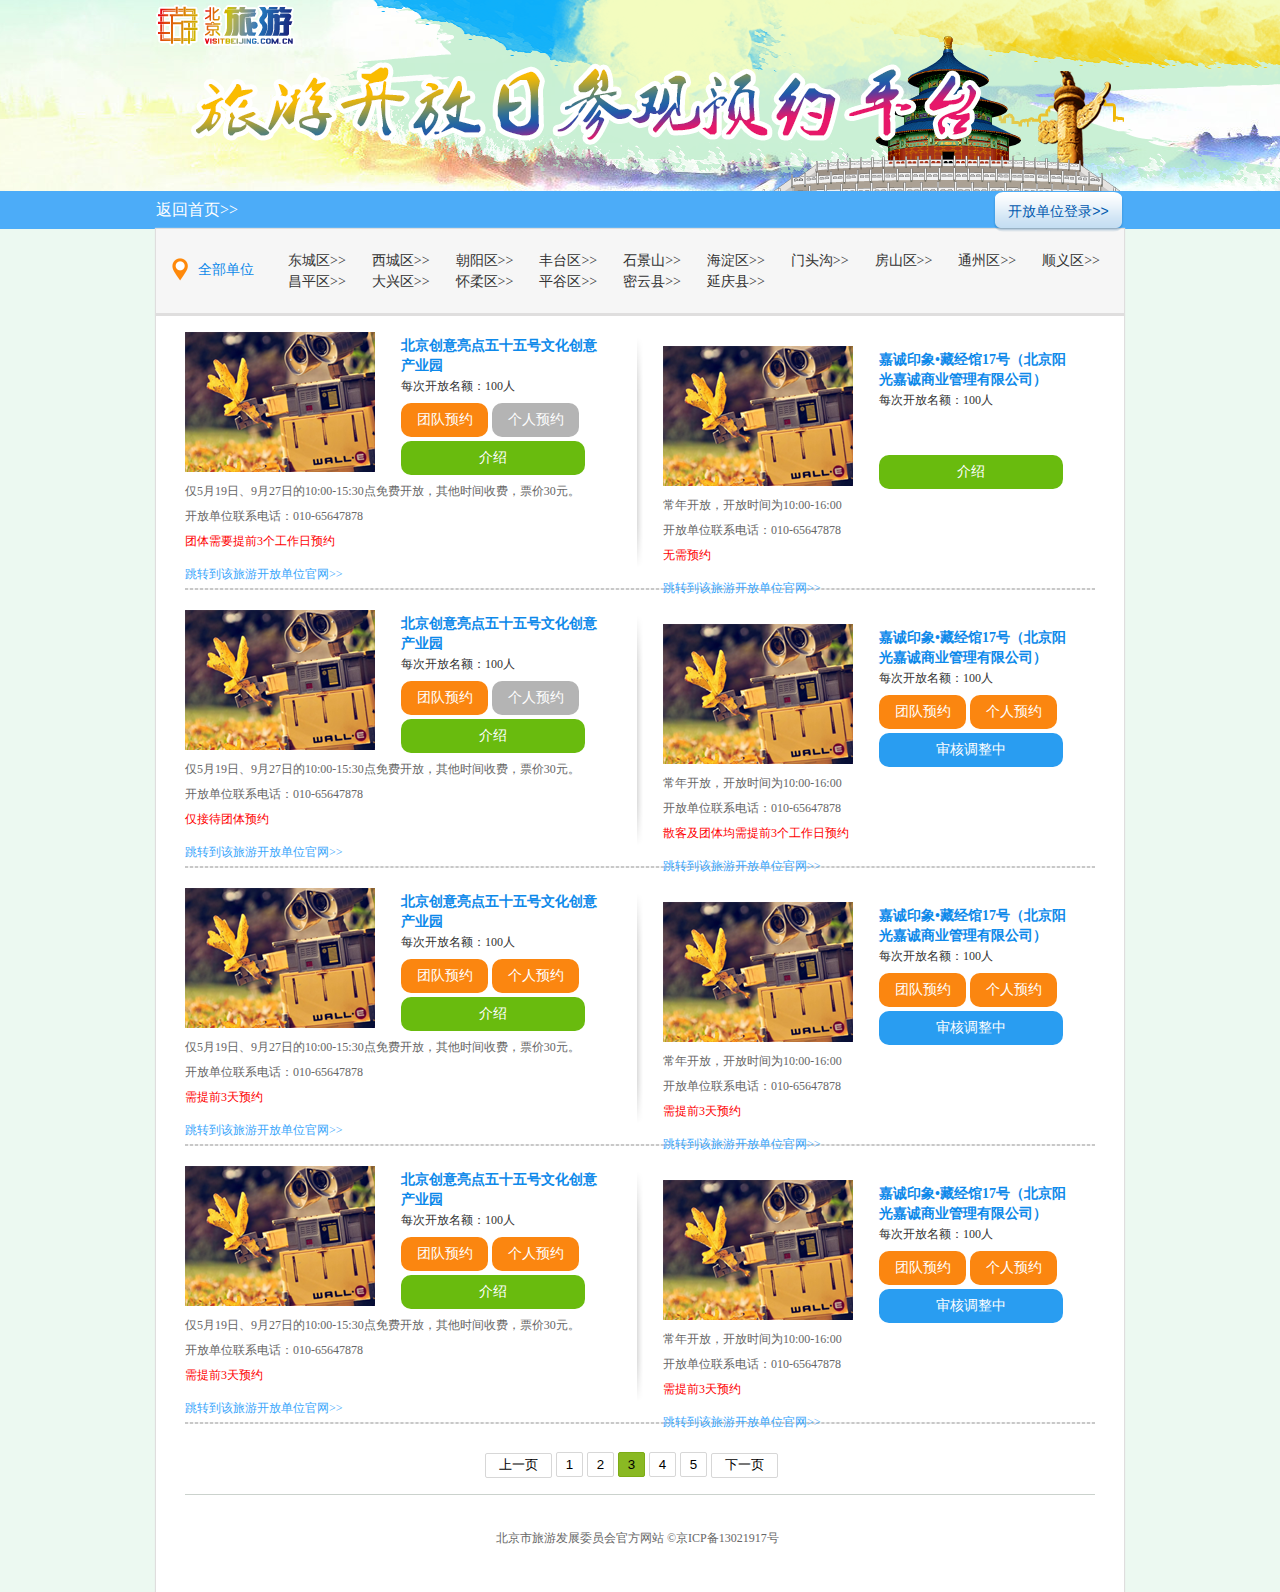
<file: index.html>
<!DOCTYPE html>
<html lang="en">
<head>
	<meta charset="UTF-8">
	<title>首页</title>
	<link rel="stylesheet" href="css/index.css">
</head>
<body>
	<div class="biaoti"><h1>北京旅游开放日参观登录界面</h1></div>
	<div class="top">
		<div class="wenzi gwidth"></div>
	</div>
	<div class="daohang">
		<div class="gwidth">
			<a href="wenzhangye.html###">返回首页&gt;&gt;</a>
			<a href="denglu.html" class="kai"><button>开放单位登录&gt;&gt;</button></a>
			<a href="wenzhangye.html" class=""></a>
		</div>
	</div>
	<div class="shenti gwidth">
		<div class="quan">
			<a href="###">全部单位</a>
			<div class="lie">
				<ul>
					<li><a href="###">东城区&gt;&gt;</a></li>
					<li><a href="###">西城区&gt;&gt;</a></li>
					<li><a href="###">朝阳区&gt;&gt;</a></li>
					<li><a href="###">丰台区&gt;&gt;</a></li>
					<li><a href="###">石景山&gt;&gt;</a></li>
					<li><a href="###">海淀区&gt;&gt;</a></li>
					<li><a href="###">门头沟&gt;&gt;</a></li>
					<li><a href="###">房山区&gt;&gt;</a></li>
					<li><a href="###">通州区&gt;&gt;</a></li>
					<li><a href="###">顺义区&gt;&gt;</a></li>
					<li><a href="###">昌平区&gt;&gt;</a></li>
					<li><a href="###">大兴区&gt;&gt;</a></li>
					<li><a href="###">怀柔区&gt;&gt;</a></li>
					<li><a href="###">平谷区&gt;&gt;</a></li>
					<li><a href="###">密云县&gt;&gt;</a></li>
					<li><a href="###">延庆县&gt;&gt;</a></li>
				</ul>
			</div>
		</div>
	</div>
	<div class="shenti1 gwidth"></div>
	<div class="shen1 gwidth">
		<div class="s1">
			<div class="left">
				<img src="css/images/index3.png">
				<div class="ri">
					<h3>北京创意亮点五十五号文化创意产业园</h3>
					<span>每次开放名额：100人</span>
					<div class="anniu">
						<a href="gryy.html" ><button class="button1 active">团队预约</button></a>
						<a href="gryy.html"><button class="button1">个人预约</button></a>
						<a href="wenzhangye.html"><button class="button2">介绍</button></a>
					</div>
				</div>
				<div class="ri1">
					<p class="p1">仅5月19日、9月27日的10:00-15:30点免费开放，其他时间收费，票价30元。</p>
					<p class="p1">开放单位联系电话：010-65647878</p>
					<p class="p2">团体需要提前3个工作日预约</p>
					<p class="p3"><a href="denglu.html">跳转到该旅游开放单位官网&gt;&gt;</a></p>
				</div>
			</div>
			<div class="right">
				<img src="css/images/index3.png">
				<div class="ri">
					<h3>嘉诚印象•藏经馆17号（北京阳光嘉诚商业管理有限公司）</h3>
					<span>每次开放名额：100人</span>
					<div class="anniu">
						<a href="gryy.html" ><button class="button1 active">团队预约</button></a>
						<a href="gryy.html"><button class="button1">个人预约</button></a>
						<a href="###"><button class="button2">介绍</button></a>
					</div>
				</div>
				<div class="ri1">
					<p class="p1">常年开放，开放时间为10:00-16:00</p>
					<p class="p1">开放单位联系电话：010-65647878</p>
					<p class="p2">无需预约</p>
					<p class="p3"><a href="denglu.html">跳转到该旅游开放单位官网&gt;&gt;</a></p>
				</div>
			</div>
		</div>
		<div class="xian1"></div>
		<div class="s2">
			<div class="left">
				<img src="css/images/index3.png">
				<div class="ri">
					<h3>北京创意亮点五十五号文化创意产业园</h3>
					<span>每次开放名额：100人</span>
					<div class="anniu">
						<a href="gryy.html" ><button class="button1 active">团队预约</button></a>
						<a href="gryy.html"><button class="button1">个人预约</button></a>
						<a href="###"><button class="button2">介绍</button></a>
					</div>
				</div>
				<div class="ri1">
					<p class="p1">仅5月19日、9月27日的10:00-15:30点免费开放，其他时间收费，票价30元。</p>
					<p class="p1">开放单位联系电话：010-65647878</p>
					<p class="p2">仅接待团体预约</p>
					<p class="p3"><a href="denglu.html">跳转到该旅游开放单位官网&gt;&gt;</a></p>
				</div>
			</div>
			<div class="right">
				<img src="css/images/index3.png">
				<div class="ri">
					<h3>嘉诚印象•藏经馆17号（北京阳光嘉诚商业管理有限公司）</h3>
					<span>每次开放名额：100人</span>
					<div class="anniu">
						<a href="gryy.html" ><button class="button1 active">团队预约</button></a>
						<a href="gryy.html"><button class="button1">个人预约</button></a>
						<a href="###"><button class="button2">审核调整中</button></a>
					</div>
				</div>
				<div class="ri1">
					<p class="p1">常年开放，开放时间为10:00-16:00</p>
					<p class="p1">开放单位联系电话：010-65647878</p>
					<p class="p2">散客及团体均需提前3个工作日预约</p>
					<p class="p3"><a href="denglu.html">跳转到该旅游开放单位官网&gt;&gt;</a></p>
				</div>
			</div>
		</div>
		<div class="xian1"></div>
		<div class="s3">
			<div class="left">
				<img src="css/images/index3.png">
				<div class="ri">
					<h3>北京创意亮点五十五号文化创意产业园</h3>
					<span>每次开放名额：100人</span>
					<div class="anniu">
						<a href="gryy.html" ><button class="button1 active">团队预约</button></a>
						<a href="gryy.html"><button class="button1">个人预约</button></a>
						<a href="###"><button class="button2">介绍</button></a>
					</div>
				</div>
				<div class="ri1">
					<p class="p1">仅5月19日、9月27日的10:00-15:30点免费开放，其他时间收费，票价30元。</p>
					<p class="p1">开放单位联系电话：010-65647878</p>
					<p class="p2">需提前3天预约</p>
					<p class="p3"><a href="denglu.html">跳转到该旅游开放单位官网&gt;&gt;</a></p>
				</div>
			</div>
			<div class="right">
				<img src="css/images/index3.png">
				<div class="ri">
					<h3>嘉诚印象•藏经馆17号（北京阳光嘉诚商业管理有限公司）</h3>
					<span>每次开放名额：100人</span>
					<div class="anniu">
						<a href="gryy.html" ><button class="button1 active">团队预约</button></a>
						<a href="gryy.html"><button class="button1">个人预约</button></a>
						<a href="###"><button class="button2">审核调整中</button></a>
					</div>
				</div>
				<div class="ri1">
					<p class="p1">常年开放，开放时间为10:00-16:00</p>
					<p class="p1">开放单位联系电话：010-65647878</p>
					<p class="p2">需提前3天预约</p>
					<p class="p3"><a href="denglu.html">跳转到该旅游开放单位官网&gt;&gt;</a></p>
				</div>
			</div>
		</div>
		<div class="xian1"></div>
		<div class="s4">
			<div class="left">
				<img src="css/images/index3.png">
				<div class="ri">
					<h3>北京创意亮点五十五号文化创意产业园</h3>
					<span>每次开放名额：100人</span>
					<div class="anniu">
						<a href="gryy.html" ><button class="button1 active">团队预约</button></a>
						<a href="gryy.html"><button class="button1">个人预约</button></a>
						<a href="###"><button class="button2">介绍</button></a>
					</div>
				</div>
				<div class="ri1">
					<p class="p1">仅5月19日、9月27日的10:00-15:30点免费开放，其他时间收费，票价30元。</p>
					<p class="p1">开放单位联系电话：010-65647878</p>
					<p class="p2">需提前3天预约</p>
					<p class="p3"><a href="denglu.html">跳转到该旅游开放单位官网&gt;&gt;</a></p>
				</div>
			</div>
			<div class="right">
				<img src="css/images/index3.png">
				<div class="ri">
					<h3>嘉诚印象•藏经馆17号（北京阳光嘉诚商业管理有限公司）</h3>
					<span>每次开放名额：100人</span>
					<div class="anniu">
						<a href="gryy.html" ><button class="button1 active">团队预约</button></a>
						<a href="gryy.html"><button class="button1">个人预约</button></a>
						<a href="###"><button class="button2">审核调整中</button></a>
					</div>
				</div>
				<div class="ri1">
					<p class="p1">常年开放，开放时间为10:00-16:00</p>
					<p class="p1">开放单位联系电话：010-65647878</p>
					<p class="p2">需提前3天预约</p>
					<p class="p3"><a href="denglu.html">跳转到该旅游开放单位官网&gt;&gt;</a></p>
				</div>
			</div>
		</div>
		<div class="xian1"></div>
		<div class="ye">
			<a href="###"><button class="button3">上一页</button></a>
			<a href="index.html"><button class="button4">1</button></a>
			<a href="index.html"><button class="button4">2</button></a>
			<a href="index.html"><button class="active">3</button></a>
			<a href="index.html"><button class="button4">4</button></a>
			<a href="index.html"><button class="button4">5</button></a>
			<a href="###"><button class="button3">下一页</button></a>
		</div>
		<div class="xian2"></div>
	</div>
	<div class="booter gwidth">
	<span>北京市旅游发展委员会官方网站 &copy;京ICP备13021917号</span>
	</div>
</body>
</html>
</file>
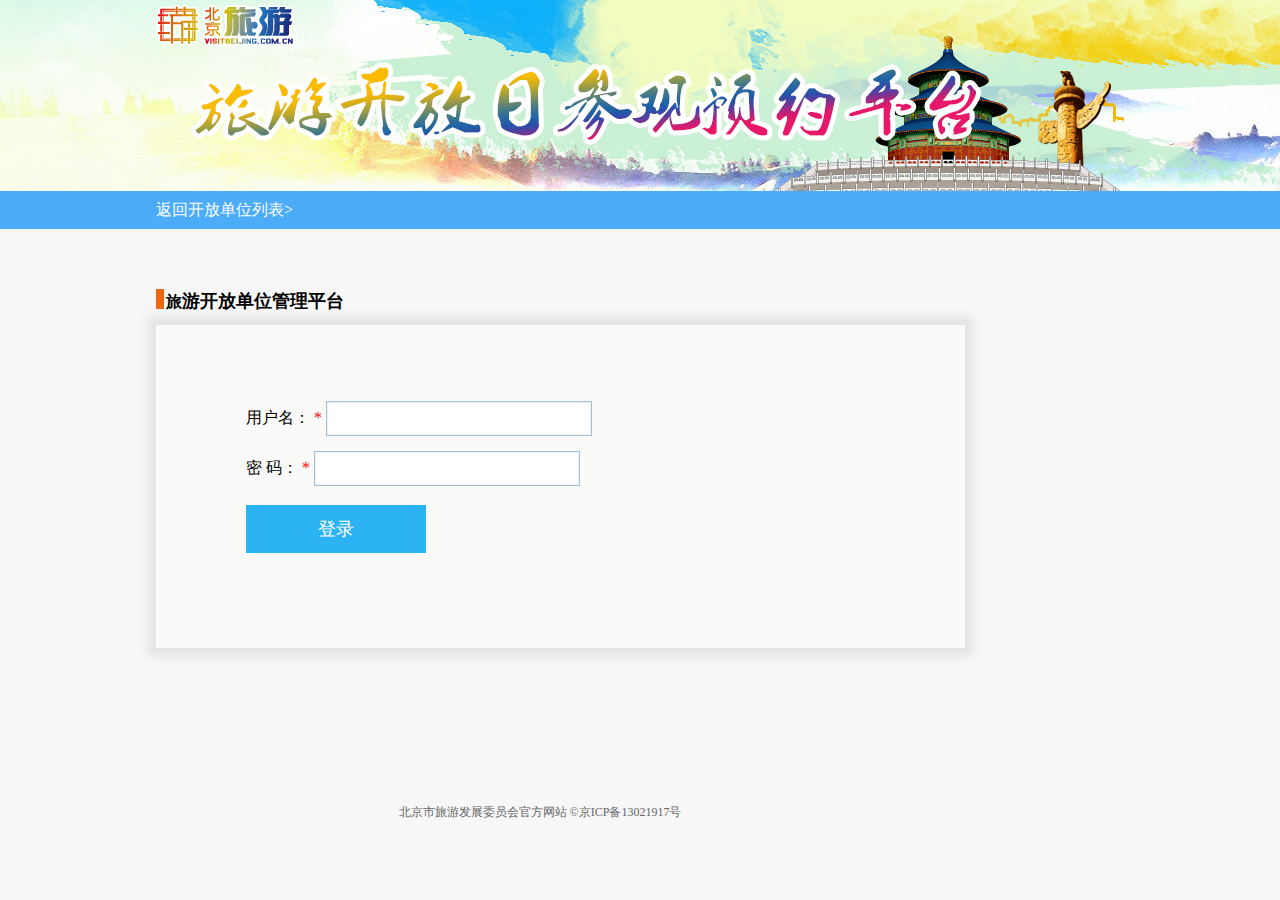
<file: denglu.html>
<!DOCTYPE html>
<html lang="en">
<head>
	<meta charset="UTF-8">
	<title>登录界面</title>
	<link rel="stylesheet" href="css/denglu.css">
</head>
<body>
	<div class="biaoti"><h1>北京旅游开放日参观登录界面</h1></div>
	<div class="top">
		<div class="wenzi gwidth"></div>
	</div>
	<div class="daohang"><div class="gwidth"><a href="index.html">返回开放单位列表&gt;</a></div></div>
	<div class="neirong gwidth">
		<div class="biao"><h3>旅<span>游开放单位管理平台</span></h3></div>
		<div class="denglu">
			<a href="houtaiguodu.html"><button>登录</button></a>
			<form action="houtaiguodu.html" method="get" name="" id="dl">
				<p>用户名：
					<span>*</span>
					<input type="text" value="" name="uname"></p>
				<p class="mima">密&nbsp;码：
					<span>*</span>
					<input type="password" value="" name="upass"></p>
			</form>
		</div>
	</div>
	<div class="booter gwidth">
		<span>北京市旅游发展委员会官方网站 &copy;京ICP备13021917号</span>
	</div>
</body>
</html>
</file>
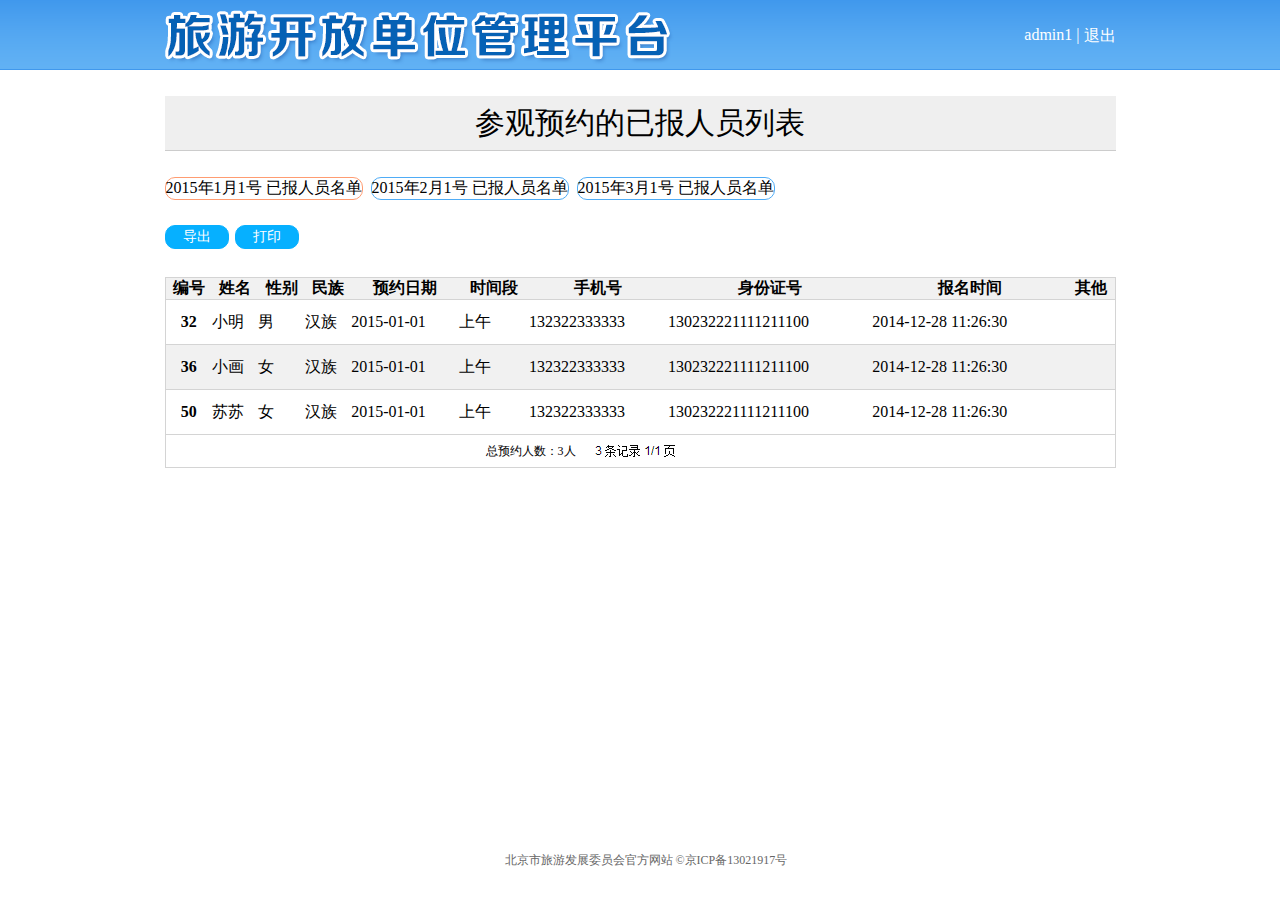
<file: houtai.html>
<!DOCTYPE html>
<html lang="en">
<head>
	<meta charset="UTF-8">
	<title>北京旅游_后台列表打印页</title>
	<link rel="stylesheet" href="css/houtai.css">
</head>
<body>
	<div class="biaoti"><h1>北京旅游_后台列表打印页</h1></div>
	<div class="top">
		<div class="nei gwidth">
			<img src="css/images/houtai1.png">
			<ul>
				<li><a href="###">admin1 |</a></li>
				<li><a href="denglu.html">&nbsp;退出</a></li>
			</ul>
		</div>
	</div>
	<div class="shenti gwidth">
		<div class="ne">
			<button class="button1 gwidth">参观预约的已报人员列表</button>
			<ul class="tabs">
				<li class="active">2015年1月1号 已报人员名单</li>
				<li>2015年2月1号 已报人员名单</li>
				<li>2015年3月1号 已报人员名单</li>
			</ul>
			<div class="anniu">
				<ul>
					<li><button class="button2"><a href="###">导出</a></button></li>
					<li><button class="button3"><a href="###">打印</a></button></li>
				</ul>
			</div>
			<div class="contents">
				<div class="show">
					<table class="table gwidth">
		  			<thead>
		    			<tr class="t1">
		      			<th>编号</th>
		      			<th>姓名</th>
		      			<th>性别</th>
		      			<th>民族</th>
		      			<th>预约日期</th>
		      			<th>时间段</th>
		      			<th>手机号</th>
		      			<th>身份证号</th>
		      			<th>报名时间</th>
		      			<th>其他</th>
		    			</tr>
		  			</thead>
		  			<tbody>
		    			<tr>
		      			<th scope="row">32</th>
		      			<td>小明</td>
		      			<td>男</td>
		      			<td>汉族</td>
		      			<td>2015-01-01</td>
		      			<td>上午</td>
		      			<td>132322333333</td>
		      			<td>130232221111211100</td>
		      			<td>2014-12-28 11:26:30</td>
		      			<td></td>
		    			</tr>
		    			<tr class="t1">
		      			<th scope="row">36</th>
		      			<td>小画</td>
		      			<td>女</td>
		      			<td>汉族</td>
		      			<td>2015-01-01</td>
		      			<td>上午</td>
		      			<td>132322333333</td>
		      			<td>130232221111211100</td>
		      			<td>2014-12-28 11:26:30</td>
		      			<td></td>
		    			</tr>
		    			<tr>
		      			<th scope="row">50</th>
		      			<td>苏苏</td>
		      			<td>女</td>
		      			<td>汉族</td>
		      			<td>2015-01-01</td>
		      			<td>上午</td>
		      			<td>132322333333</td>
		      			<td>130232221111211100</td>
		      			<td>2014-12-28 11:26:30</td>
		      			<td></td>
		    			</tr>
		  			</tbody>
					</table>
				</div>
				<div>
					<table class="table gwidth">
		  			<thead>
		    			<tr class="t1">
		      			<th>编号</th>
		      			<th>姓名</th>
		      			<th>性别</th>
		      			<th>民族</th>
		      			<th>预约日期</th>
		      			<th>时间段</th>
		      			<th>手机号</th>
		      			<th>身份证号</th>
		      			<th>报名时间</th>
		      			<th>其他</th>
		    			</tr>
		  			</thead>
		  			<tbody>
		    			<tr>
		      			<th scope="row">32</th>
		      			<td>小明</td>
		      			<td>男</td>
		      			<td>汉族</td>
		      			<td>2015-01-01</td>
		      			<td>上午</td>
		      			<td>132322333333</td>
		      			<td>130232221111211100</td>
		      			<td>2014-12-28 11:26:30</td>
		      			<td></td>
		    			</tr>
		    			<tr class="t1">
		      			<th scope="row">36</th>
		      			<td>小画</td>
		      			<td>女</td>
		      			<td>汉族</td>
		      			<td>2015-01-01</td>
		      			<td>上午</td>
		      			<td>132322333333</td>
		      			<td>130232221111211100</td>
		      			<td>2014-12-28 11:26:30</td>
		      			<td></td>
		    			</tr>
		  			</tbody>
					</table>
				</div>
				<div>
					<table class="table gwidth">
		  			<thead>
		    			<tr class="t1">
		      			<th>编号</th>
		      			<th>姓名</th>
		      			<th>性别</th>
		      			<th>民族</th>
		      			<th>预约日期</th>
		      			<th>时间段</th>
		      			<th>手机号</th>
		      			<th>身份证号</th>
		      			<th>报名时间</th>
		      			<th>其他</th>
		    			</tr>
		  			</thead>
		  			<tbody>
		    			<tr>
		      			<th scope="row">32</th>
		      			<td>小明</td>
		      			<td>男</td>
		      			<td>汉族</td>
		      			<td>2015-01-01</td>
		      			<td>上午</td>
		      			<td>132322333333</td>
		      			<td>130232221111211100</td>
		      			<td>2014-12-28 11:26:30</td>
		      			<td></td>
		    			</tr>
		    			<tr class="t1">
		      			<th scope="row">36</th>
		      			<td>小画</td>
		      			<td>女</td>
		      			<td>汉族</td>
		      			<td>2015-01-01</td>
		      			<td>上午</td>
		      			<td>132322333333</td>
		      			<td>130232221111211100</td>
		      			<td>2014-12-28 11:26:30</td>
		      			<td></td>
		    			</tr>
		    			<tr>
		      			<th scope="row">50</th>
		      			<td>苏苏</td>
		      			<td>女</td>
		      			<td>汉族</td>
		      			<td>2015-01-01</td>
		      			<td>上午</td>
		      			<td>132322333333</td>
		      			<td>130232221111211100</td>
		      			<td>2014-12-28 11:26:30</td>
		      			<td></td>
		    			</tr>
		  			</tbody>
					</table>
				</div>
			</div>
		</div>
		<div class="yue"><span>总预约人数：3人</span></div>
  </div>
  <div class="booter gwidth">
  	<span>北京市旅游发展委员会官方网站 &copy;京ICP备13021917号</span>
  </div>
  <script>
  	var tabs=document.getElementsByClassName('tabs')[0];
  var lis=tabs.getElementsByTagName('li');
  var contents=document.getElementsByClassName('contents')[0];
  var divs=contents.getElementsByTagName('div');
  for(var i=0;i<lis.length;i++){
  	lis[i].index=i;
  	lis[i].onclick=function(){
  		for(var i=0;i<lis.length;i++){
  			lis[i].className='';
  			divs[i].className='';
  		}
  		this.className='active';
  		divs[this.index].className='show';
  	}
  }
  </script>
</body>
</html>
</file>
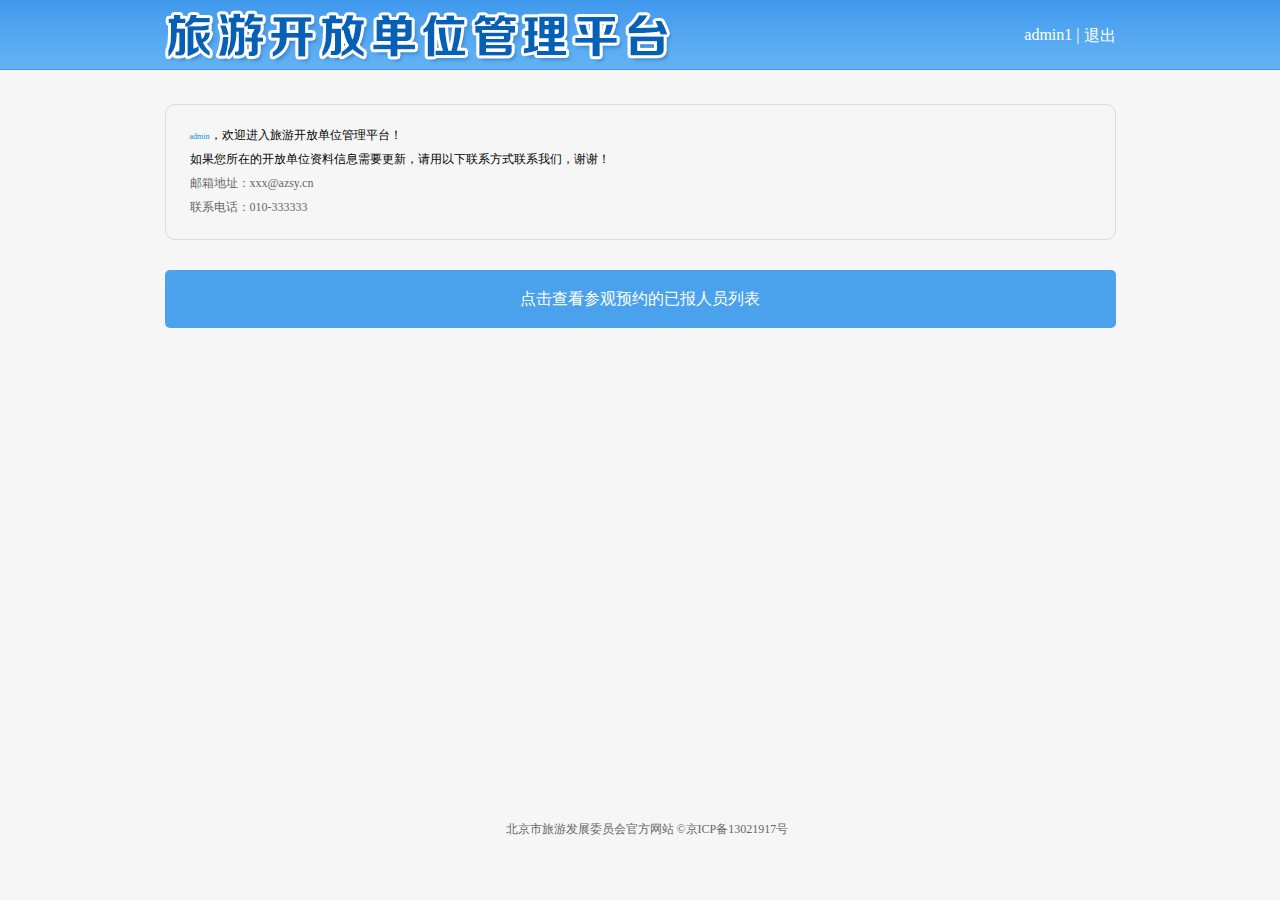
<file: houtaiguodu.html>
<!DOCTYPE html>
<html lang="en">
<head>
	<meta charset="UTF-8">
	<title>北京旅游_后台过渡页</title>
	<link rel="stylesheet" href="css/houtaiguodu.css">
</head>
<body>
	<div class="biaoti"><h1>北京旅游_后台过渡页</h1></div>
	<div class="top">
		<div class="nei gwidth">
			<img src="css/images/houtai1.png">
			<ul>
				<li><a href="houtai.html">admin1 |</a></li>
				<li><a href="denglu.html">&nbsp;退出</a></li>
			</ul>
		</div>
	</div>
	<div class="shenti gwidth">
		<div class="nei">
			<p class="p1"><a href="houtai.html">admin</a>，欢迎进入旅游开放单位管理平台！</p>
			<p class="p2">如果您所在的开放单位资料信息需要更新，请用以下联系方式联系我们，谢谢！</p>
			<p class="p3">邮箱地址：xxx@azsy.cn
			</p>
			<p class="p4">联系电话：010-333333
			</p>
		<div class="booter gwidth">
			<span>北京市旅游发展委员会官方网站 &copy;京ICP备13021917号</span>
		</div>
		</div>
		<a href="houtai.html" class="dianji"><button>点击查看参观预约的已报人员列表</button></a>
	</div>
</body>
</html>
</file>
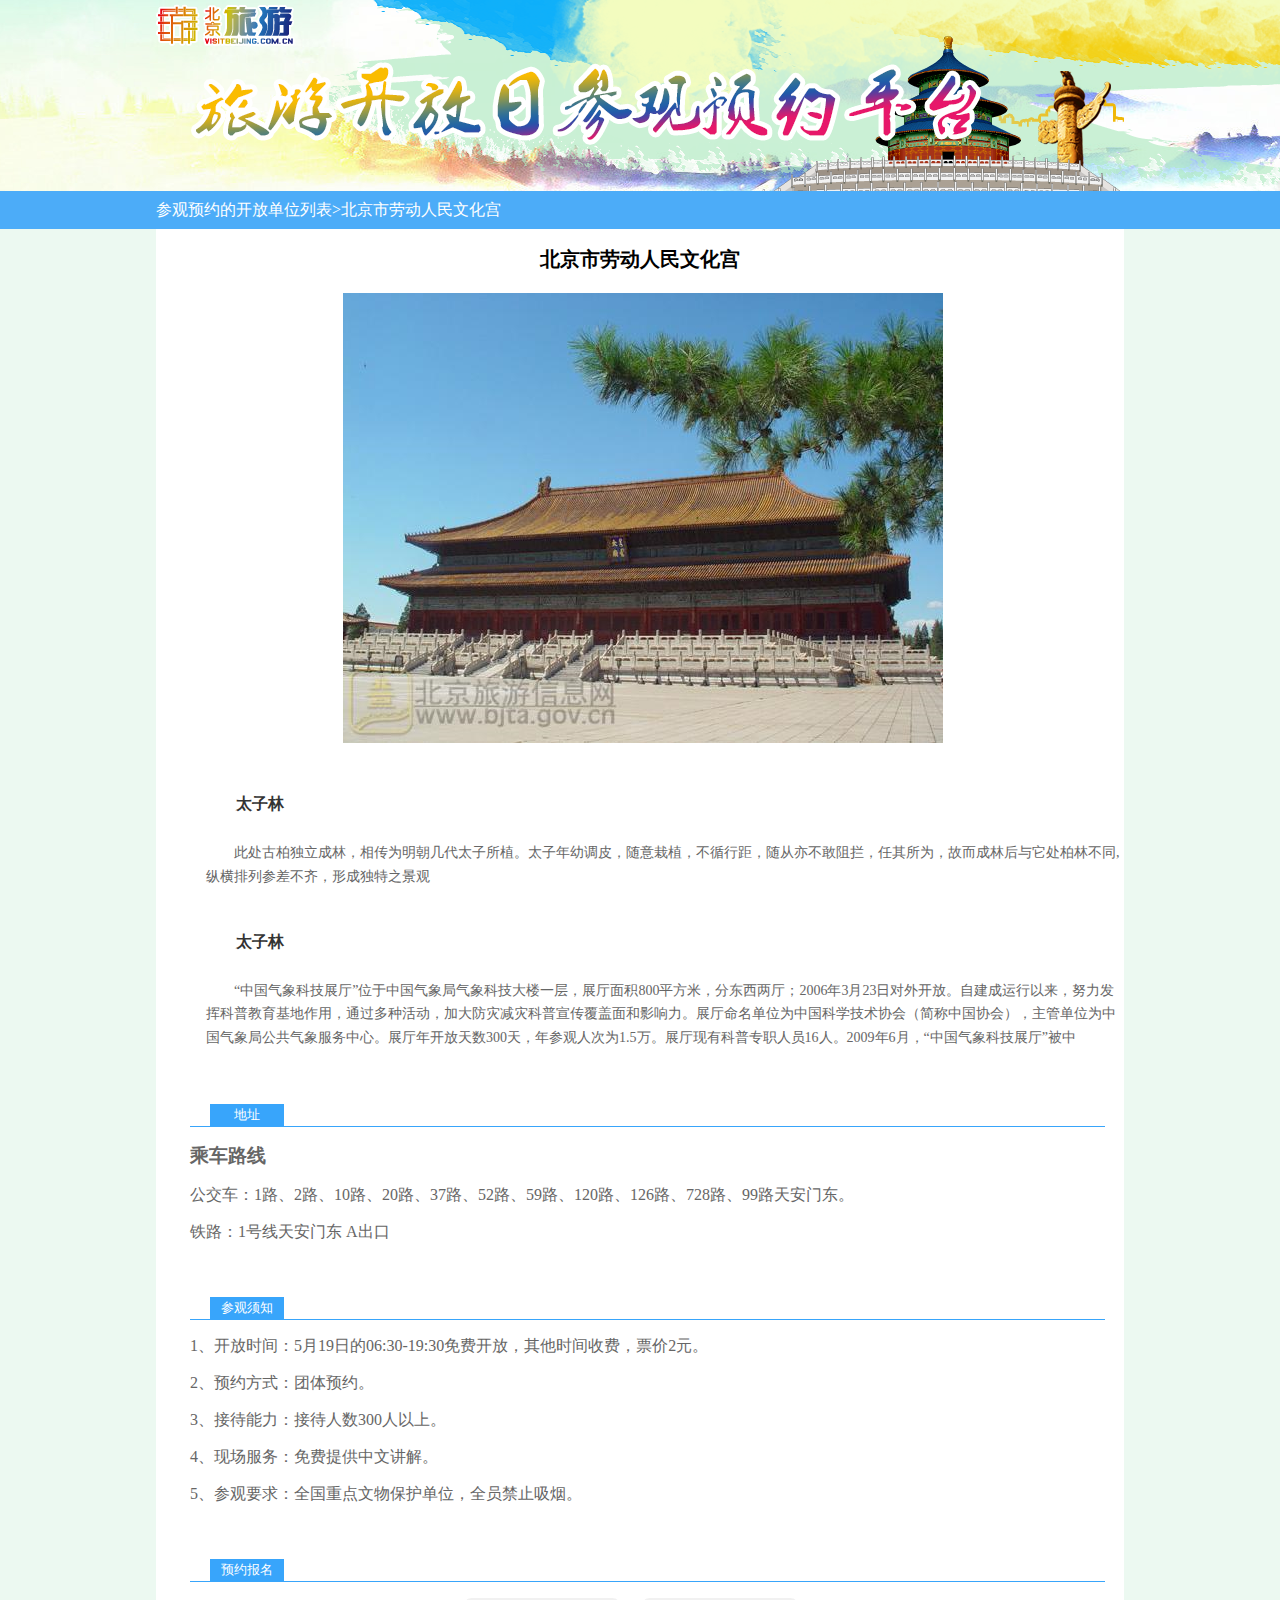
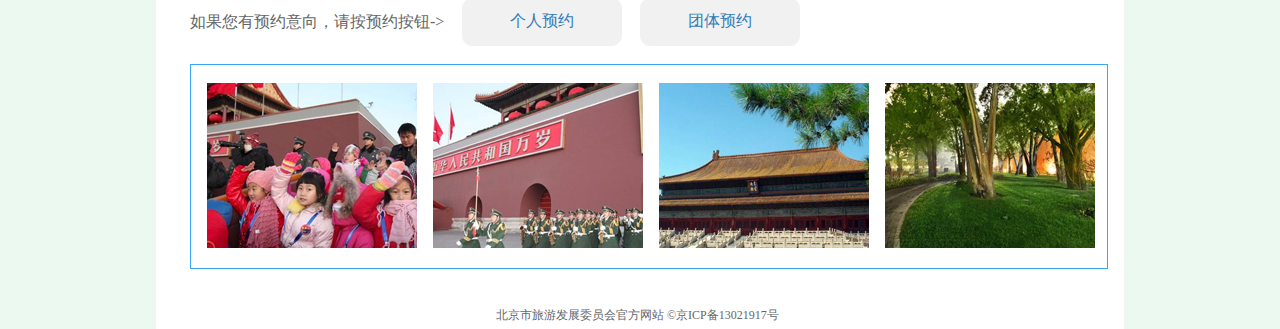
<file: wenzhangye.html>
<!DOCTYPE html>
<html lang="en">
<head>
	<meta charset="UTF-8">
	<title>旅游开放日_文章页</title>
	<link rel="stylesheet" href="css/wenzhangye.css">
</head>
<body>
	<div class="biaoti"><h1>北京旅游开放日参观预约平台</h1></div>
	<div class="top">
		<div class="wenzi gwidth"></div>
	</div>
	<div class="daohang">
		<ul class="ul gwidth">
			<li><a href="index.html">参观预约的开放单位列表&gt;</a></li>
			<li><a href="###">北京市劳动人民文化宫</a></li>
		</ul>
	</div>
	<div class="neirong">
		<div class="n1 gwidth">
			<h1>北京市劳动人民文化宫</h1>
			<img src="images/wt2.png" class="wt1">
				<div class="nei">
					<div class="nei1">
						<h3>太子林</h3>
						<p>此处古柏独立成林，相传为明朝几代太子所植。太子年幼调皮，随意栽植，不循行距，随从亦不敢阻拦，任其所为，故而成林后与它处柏林不同,纵横排列参差不齐，形成独特之景观</p>
					</div>
					<div class="nei2">
						<h3>太子林</h3>
						<p>“中国气象科技展厅”位于中国气象局气象科技大楼一层，展厅面积800平方米，分东西两厅；2006年3月23日对外开放。自建成运行以来，努力发挥科普教育基地作用，通过多种活动，加大防灾减灾科普宣传覆盖面和影响力。展厅命名单位为中国科学技术协会（简称中国协会），主管单位为中国气象局公共气象服务中心。展厅年开放天数300天，年参观人次为1.5万。展厅现有科普专职人员16人。2009年6月，“中国气象科技展厅”被中</p>
					</div>
					<div class="nei3">
						<button class="dizhi"><a href="###">地址</a></button>
						<div class="xian"></div>
						<div class="chengche">
							<h3>乘车路线</h3>
							<p>公交车：1路、2路、10路、20路、37路、52路、59路、120路、126路、728路、99路天安门东。</p>
							<p>铁路：1号线天安门东 A出口</p>
						</div>
				</div>
				<div class="nei4">
					<button class="dizhi"><a href="###">参观须知</a></button>
					<div class="xian"></div>
					<div class="chengche">
						<p>1、开放时间：5月19日的06:30-19:30免费开放，其他时间收费，票价2元。</p>
						<p>2、预约方式：团体预约。</p>
						<p>3、接待能力：接待人数300人以上。</p>
						<p>4、现场服务：免费提供中文讲解。</p>
						<p>5、参观要求：全国重点文物保护单位，全员禁止吸烟。</p>
					</div>
				</div>
				<div class="nei5">
					<button class="dizhi"><a href="###">预约报名</a></button>
					<div class="xian"></div>
					<div class="chengche">
						<p>如果您有预约意向，请按预约按钮-&gt;
						<button class="dz1"><a href="###">个人预约</a></button>
						<button class="dz2"><a href="###">团体预约</a></button></p>
					</div>
				</div>
				</div>
		</div>
		<div class="n2 gwidth">
			<br>
			<div class="nei1">
				<ul>
					<li><a href="###"><img src="images/wt3.png"></a></li>
					<li><a href="###"><img src="images/wt4.png"></a></li>
					<li><a href="###"><img src="images/wt5.png"></a></li>
					<li><a href="###"><img src="images/wt6.png"></a></li>
				</ul>
			</div>
		</div>
		<div class="booter gwidth">
			<br>
			<br>
			<span>北京市旅游发展委员会官方网站 &copy;京ICP备13021917号</span>
		</div>
	</div>
</body>
</html>
</file>
<file: css/index.css>
*{
	margin: 0;
	padding: 0;
}
.gwidth{
	width: 968px;
	margin: 0 auto;
}
body{
	background: #ECF9F1;
}
ul{
	list-style: none;
}
a{
	text-decoration: none;
}


.biaoti h1{
	display: none;
}


.top{
	width: 100%;
	height: 191px;
	background: url('images/wt.png');
}
.top .wenzi{
	height: 191px;
	background: url('images/wt1.png');
}


.daohang{
	width: 100%;
	height: 38px;
	background: #4CACF8;
}
.daohang a{
	color: #FFF;
	line-height: 38px;
}
.kai button{
	width: 131px;
	height: 40px;
	border-radius: 10px;
	float: right;
	background: url('images/index.png');
	margin-top: 1px;
	border: none;
	color: #025AAF;
	font-size: 14px;
}


.shenti{
	height: 84px;
	box-shadow: 0 0  1px 1px #DFDEDE;
	background: #F6F6F6;
	border-bottom: 1px solid #DFDEDE;
}
.shenti .quan{
	line-height:80px;
	background: url('images/index1.png') no-repeat left;
	margin-left: 16px;
}
.shenti .quan a{
	margin-left: 26px;
	font-size: 14px;
	color: #0D89EA;
}
.shenti .quan .lie ul{
	margin-top: -60px;
	margin-left: 90px;
}
.shenti .quan .lie ul li{
	float: left;
	line-height: 20px;
}
.shenti .quan .lie ul li a{
	color: #333;
}


.shenti1{
	height: 1276px;
	box-shadow: 0 0 1px 1px #DFDEDE;
	margin-bottom: 100px;
	background: #FFF;
	margin-top: 2px;
}


.shen1{
	width: 910px;
	height: 1246px;
	margin-top: -1360px;
}

.shen1 .s1 .left,.shen1 .s1 .right,.shen1 .s2 .left,.shen1 .s2 .right,.shen1 .s3 .left,.shen1 .s3 .right,.shen1 .s4 .left,.shen1 .s4 .right{
	width: 412px;
}
.shen1 .s1 .left img,.shen1 .s1 .right img,.shen1 .s2 .left img,.shen1 .s2 .right img,.shen1 .s3 .left img,.shen1 .s3 .right img,.shen1 .s4 .left img,.shen1 .s4 .right img{
	margin-top: 0;
	margin-left: 0;
}
.shen1 .s1 .left .ri,.shen1 .s1 .right .ri,.shen1 .s2 .left .ri,.shen1 .s2 .right .ri,.shen1 .s3 .left .ri,.shen1 .s3 .right .ri,.shen1 .s4 .left .ri,.shen1 .s4 .right .ri{
	margin-left: 216px;
}
.shen1 .s1 .left .ri h3,.shen1 .s1 .right .ri h3,.shen1 .s2 .left .ri h3,.shen1 .s2 .right .ri h3,.shen1 .s3 .left .ri h3,.shen1 .s3 .right .ri h3,.shen1 .s4 .left .ri h3,.shen1 .s4 .right .ri h3{
	margin-top: -140px;
	font-size: 14px;
	color: #0D89EA;
	line-height: 20px;
}
.shen1 .s1 .left .ri span,.shen1 .s1 .right .ri span,.shen1 .s2 .left .ri span,.shen1 .s2 .right .ri span,.shen1 .s3 .left .ri span,.shen1 .s3 .right .ri span,.shen1 .s4 .left .ri span,.shen1 .s4 .right .ri span{
	font-size: 12px;
	color: #333;
	margin-top: 14px;
}
.shen1 .s1 .left .ri .anniu,.shen1 .s1 .right .ri .anniu,.shen1 .s2 .left .ri .anniu,.shen1 .s2 .right .ri .anniu,.shen1 .s3 .left .ri .anniu,.shen1 .s3 .right .ri .anniu,.shen1 .s4 .left .ri .anniu,.shen1 .s4 .right .ri .anniu{
	margin-top: 8px;
}
.shen1 .s1 .left .ri .anniu a button,.shen1 .s1 .right .ri .anniu a button,.shen1 .s2 .left .ri .anniu a button,.shen1 .s2 .right .ri .anniu a button,.shen1 .s3 .left .ri .anniu a button,.shen1 .s3 .right .ri .anniu a button,.shen1 .s4 .left .ri .anniu a button,.shen1 .s4 .right .ri .anniu a button{
	color: #FFF;
	font-size: 14px;
}
.shen1 .s1 .left .ri .anniu .button1,.shen1 .s2 .left .ri .anniu .button1,.shen1 .s2 .right .ri .anniu .button1,.shen1 .s3 .left .ri .anniu .button1,.shen1 .s3 .right .ri .anniu .button1,.shen1 .s4 .left .ri .anniu .button1,.shen1 .s4 .right .ri .anniu .button1 {
	width: 87px;
	height: 34px;
	border-radius: 10px;
	border: none;
	background: #B4B4B4;
}
.shen1 .s1 .left .ri .anniu .button2,.shen1 .s1 .right .ri .anniu .button2,.shen1 .s2 .left .ri .anniu .button2,.shen1 .s2 .right .ri .anniu .button2,.shen1 .s3 .left .ri .anniu .button2,.shen1 .s3 .right .ri .anniu .button2,.shen1 .s4 .left .ri .anniu .button2,.shen1 .s4 .right .ri .anniu .button2{
	width: 184px;
	height: 34px;
	background: #69BB0E;
	border-radius: 10px;
	border: none;
	margin-top: 4px;
}
.shen1 .s1 .left .ri .anniu .active,.shen1 .s1 .left .ri .anniu button:hover,.shen1 .s1 .right .ri .anniu .active,.shen1 .s1 .right .ri .anniu button:hover ,.shen1 .s2 .left .ri .anniu .active,.shen1 .s2 .left .ri .anniu button:hover,.shen1 .s2 .right .ri .anniu .active,.shen1 .s2 .right .ri .anniu button:hover,.shen1 .s3 .left .ri .anniu .active,.shen1 .s3 .left .ri .anniu button:hover,.shen1 .s3 .right .ri .anniu .active,.shen1 .s3 .right .ri .anniu button:hover ,.shen1 .s4 .left .ri .anniu .active,.shen1 .s4 .left .ri .anniu button:hover,.shen1 .s4 .right .ri .anniu .active,.shen1 .s4 .right .ri .anniu button:hover{
	background: #FB8610;
}
.shen1 .s1 .left .ri1 p,.shen1 .s1 .right .ri1 p,.shen1 .s2 .left .ri1 p,.shen1 .s2 .right .ri1 p,.shen1 .s3 .left .ri1 p,.shen1 .s3 .right .ri1 p,.shen1 .s4 .left .ri1 p,.shen1 .s4 .right .ri1 p{
	font-size: 12px;
	margin-top: 8px;
}
.shen1 .s1 .left .ri1 .p1,.shen1 .s1 .right .ri1 .p1,.shen1 .s2 .left .ri1 .p1,.shen1 .s2 .right .ri1 .p1,.shen1 .s3 .left .ri1 .p1,.shen1 .s3 .right .ri1 .p1,.shen1 .s4 .left .ri1 .p1,.shen1 .s4 .right .ri1 .p1{
	color: #666;
}
.shen1 .s1 .left .ri1 .p2,.shen1 .s1 .right .ri1 .p2,.shen1 .s2 .left .ri1 .p2,.shen1 .s2 .right .ri1 .p2,.shen1 .s3 .left .ri1 .p2,.shen1 .s3 .right .ri1 .p2,.shen1 .s4 .left .ri1 .p2,.shen1 .s4 .right .ri1 .p2{
	color: #FE0000;
}
.shen1 .s1 .left .ri1 .p3,.shen1 .s1 .right .ri1 .p3,.shen1 .s2 .left .ri1 .p3,.shen1 .s2 .right .ri1 .p3,.shen1 .s3 .left .ri1 .p3,.shen1 .s3 .right .ri1 .p3,.shen1 .s4 .left .ri1 .p3,.shen1 .s4 .right .ri1 .p3{
	margin-top: 16px;
}
.shen1 .s1 .left .ri1 .p3 a,.shen1 .s1 .right .ri1 .p3 a,.shen1 .s2 .left .ri1 .p3 a,.shen1 .s2 .right .ri1 .p3 a,.shen1 .s3 .left .ri1 .p3 a,.shen1 .s3 .right .ri1 .p3 a,.shen1 .s4 .left .ri1 .p3 a,.shen1 .s4 .right .ri1 .p3 a{
	color: #38A5FB;
}


.shen1 .s1,.shen1 .s2,.shen1 .s3,.shen1 .s4{
	width: 910px;
	height: 240px;
	background: url('images/index2.png') no-repeat center;
}

.shen1 .s1 .right,.shen1 .s2 .right,.shen1 .s3 .right,.shen1 .s4 .right{
	float: right;
	margin-top: -237px;
	margin-right: 20px;
}

.shen1 .s1 .right .ri .anniu .button1{
	width: 87px;
	height: 34px;
	border-radius: 10px;
	border: none;
	background: #B4B4B4;
	visibility:hidden
}

.shen1 .xian1{
border: 1px dashed #C8C8C8;
background: #F2F2F2;
margin-top: 16px;
}

.shen1 .s2,.shen1 .s3,.shen1 .s4{
	margin-top: 20px;
}
.shen1 .s2 .right .ri .anniu .button1,.shen1 .s3 .left .ri .anniu .button1,.shen1 .s3 .right .ri .anniu .button1,.shen1 .s4 .left .ri .anniu .button1,.shen1 .s4 .right .ri .anniu .button1{
	background: #FB8610;
}

.shen1 .s2 .right .ri .anniu .button2,.shen1 .s3 .right .ri .anniu .button2,.shen1 .s4 .right .ri .anniu .button2{
	background: #299DF1;
}


.shen1 .ye{
	margin-left: 300px;
	margin-top: 28px;
}
.shen1 .ye .button3{
	width: 67px;
	height: 25px;
	background: #FFF;
	border: 1px solid #D7D7D7;
	border-radius: 2px;
}
.shen1 .ye .button4,.shen1 .ye .active{
	width: 27px;
	height: 25px;
	border: 1px solid #D7D7D7;
	border-radius: 2px;
}
.shen1 .ye .button4{
	background: #FFF;
	border: 1px solid #D7D7D7;
	border-radius: 2px;
}
.shen1 .ye .active,.shen1 .ye button:hover{
	background: #8AB923;
	border: 1px solid #7DAC16;
	border-radius: 2px;
}
.shen1 .xian2{
	height: 1px;
	background: #CBD2CD;
	margin-top: 16px;
}


.booter{
	background: #FFF;
	height: 60px;
	margin-top: -50px;
}
.booter span{
	margin-left: 340px;
	font-size: 12px;
	color: #666;
}
</file>
<file: css/denglu.css>
*{
	margin: 0;
	padding: 0;
}
.gwidth{
	width: 968px;
	margin: 0 auto;
}
body{
	background: #F7F7F7;
}
ul{
	list-style: none;
}
a{
	text-decoration: none;
}


.biaoti h1{
	display: none;
}


.top{
	width: 100%;
	height: 191px;
	background: url('images/wt.png');
}
.top .wenzi{
	height: 191px;
	background: url('images/wt1.png');
}


.daohang{
	width: 100%;
	height: 38px;
	background: #4CACF8;
}
.daohang a{
	color: #FFF;
	line-height: 38px;
}


.neirong .biao{
	background: url('images/denglu.png') no-repeat left;
	height: 20px;
	margin-top: 64px;
}
.neirong .biao h3{
	margin-left: 10px;
	margin-top: -4px;
	font-size: 16px;
}
.neirong .biao h3 span{
	font-size: 18px;
}

.neirong .denglu{
	width: 809px;
	height: 323px;
	margin-bottom: 154px;
	background: #FAFAF9;
	box-shadow:0 0  10px 8px #E3E3E3;
	margin-top: 16px;
}
.neirong .denglu #dl{
	line-height: 50px;
	margin-left: 90px;
	margin-top: -160px;
}
.neirong .denglu #dl input{
	width: 264px;
	height: 33px;
	border: 1px solid #A2C1D5;
	box-shadow:0 0 1px 1px #EDF1F3 inset;
}
.neirong .denglu #dl span{
	color: red;
}
.neirong a button{
	width: 180px;
	height: 48px;
	background: #2BB3F3;
	border: none;
	font-size: 18px;
	color: #FFF;
	margin-left: 90px;
	margin-top: 180px;
}


.booter{
	height: 60px;
	text-align: center;
}
.booter span{
	font-size: 12px;
	color: #666;
	margin-left: -200px;
}
</file>
<file: css/houtai.css>
*{
	margin: 0;
	padding: 0;
}
a{
	text-decoration: none;
}
ul{
	list-style: none;
}
.gwidth{
	width: 951px;
	margin: 0 auto;
}


.biaoti h1{
	display: none;
}
.top{
	width: 100%;
	height: 70px;
	background: url('images/houtai.png');
}
.top .nei{
	height: 55px;
}
.top .nei img{
	margin-top: 10px;
}
.top .nei ul{
	float: right;
}
.top .nei ul li{
	float: left;
	margin-top: 26px;
}
.top .nei ul li a{
	color: #FFF;
}


.shenti{
	height: 780px;
	background: #FFF;
}
.shenti .ne .button1{
	height: 55px;
	font-size: 30px;
	border: none;
	border-bottom: 1px solid #CCC;
	margin-top: 26px;
}
.shenti .ne .tabs{
	margin-left: -8px;
	position: absolute;
}
.shenti .ne .tabs .active,.shenti .ne .tabs li:hover{
	border: 1px solid #FF9C71;
}
.shenti .ne .tabs li{
	margin-top: 26px;
	float: left;
	border: 1px solid #4FACF6;
	margin-left: 8px;
	border-radius: 10px;
	cursor: pointer;
}

.shenti .ne .anniu ul{
	margin-left: -6px;
}
.shenti .ne .anniu ul li{
	float: left;
	margin-left: 6px;
}
.shenti .ne .anniu ul button{
	width: 64px;
	height: 24px;
	background: #06B0FF;
	border: 1px solid #06B0FF;
	border-radius: 10px;
	margin-bottom: 28px;
}
.shenti .ne .anniu ul button a{
	color: #FFF;
	font-size: 14px;
}
.shenti .ne .anniu ul .button2,.shenti .ne .anniu ul .button3{
	margin-top: 74px;
}

.shenti .ne .tabs .active{
	background: #fff;
}
.shenti .ne .contents{
	margin-top: -1px;
	padding: 20px;
	margin-left: -20px;
}
.shenti .ne .contents div{
	display: none;
}
.shenti .ne .contents .show{
	display: block;
}

.shenti .table{
	border-collapse: collapse;
	margin-top: 28px;
	height: 158px;
}
.shenti .table thead,.shenti .table tbody tr{
	border: 1px solid #D4D4D4;
}
.shenti .table .t1{
	background: #F1F1F1;
}


.shenti .yue{
	width: 949px;
	height: 32px;
	border: 1px solid #D4D4D4;
	border-top: none;
	margin-top: -20px;
	line-height: 32px;
	font-size: 12px;
	background: url('images/houtai2.png') no-repeat center;
}
.shenti .yue span{
	margin-left: 320px;
}


.booter{
	background: #FFF;
	height: 60px;
}
.booter span{
	margin-left: 340px;
	font-size: 12px;
	color: #666;
}
</file>
<file: css/houtaiguodu.css>
*{
	margin: 0;
	padding: 0;
}
a{
	text-decoration: none;
}
ul{
	list-style: none;
}
.gwidth{
	width: 951px;
	margin: 0 auto;
}
body{
	background: #F6F6F6;
}


.biaoti h1{
	display: none;
}
.top{
	width: 100%;
	height: 70px;
	background: url('images/houtai.png') ;
}
.top .nei{
	height: 55px;
}
.top .nei img{
	margin-top: 10px;
}
.top .nei ul{
	float: right;
}
.top .nei ul li{
	float: left;
	margin-top: 26px;
}
.top .nei ul li a{
	color: #FFF;
}


.shenti{
	height: 780px;
}
.shenti .nei{
	height: 134px;
	border: 1px solid #D0DFE9;
	border-radius: 10px;
	margin-top: 34px;
}
.shenti .nei p{
	font-size: 12px;
	margin-left: 24px;
	line-height: 2;
}
.shenti .nei .p1{
	margin-top: 18px;
}
.shenti .nei .p3,.shenti .nei .p4{
	color: #666;
}
.shenti .nei p a{
	color: #0D89EA;
	font-size: 8px;
}


.dianji button{
	width: 951px;
	height: 58px;
	background: #4AA1EC;
	border-radius: 5px;
	margin-top: 30px;
	color: #FFF;
	line-height: 58px;
	font-size: 16px;
	border: none;
}


.booter{
	background: #F6F6F6;
	height: 60px;
	margin-top: 600px;
}
.booter span{
	margin-left: 340px;
	font-size: 12px;
	color: #666;
}
</file>
<file: css/wenzhangye.css>
*{
	margin: 0;
	padding: 0;
}
.gwidth{
	width: 968px;
	margin: 0 auto;
}
body{
	background: #ECF9F1;
}
ul{
	list-style: none;
}
a{
	text-decoration: none;
}


.biaoti h1{
	display: none;
}


.top{
	width: 100%;
	height: 191px;
	background: url('images/wt.png');
}
.top .wenzi{
	height: 191px;
	background: url('images/wt1.png');
}


.daohang{
	width: 100%;
	height: 38px;
	background: #4CACF8;
}
.daohang .ul li{
	float: left;
	line-height: 38px;
}
.daohang .ul li a{
	color: #FFF;
}



.neirong .n1{
	background: #FFF;
}
.neirong .n1 h1{
	font-size: 20px;
	text-align: center;
	line-height: 60px;
}
.neirong .n1 .wt1{
	text-align: center;
	margin-left: 182px;
}
.neirong .n1 .nei{
	font-size: 14px;
	color: #666;
}
.neirong .n1 .nei .nei1 h3,.neirong .n1 .nei .nei2 h3{
	margin-left: 80px;
	color: #333;
	margin-top: 42px;
}
.neirong .n1 .nei .nei1 p,.neirong .n1 .nei .nei2 p{
	text-indent: 2em;
	margin-left: 50px;
	line-height: 1.7;
	margin-top: 26px;
}

.neirong .n1 .nei .nei3 .dizhi,.neirong .n1 .nei .nei4 .dizhi,.neirong .n1 .nei .nei5 .dizhi{
	width: 74px;
	height: 22px;
	background: #38A5FB;
	border: none;
	margin:54px;
}
.neirong .n1 .nei .nei3 .dizhi a,.neirong .n1 .nei .nei4 .dizhi a,.neirong .n1 .nei .nei5 .dizhi a{
	color: #FFF;
}

.neirong .n1 .nei .nei3 .xian,.neirong .n1 .nei .nei4 .xian,.neirong .n1 .nei .nei5 .xian{
	width: 915px;
	height: 1px;
	background: #38A5FB;
	margin-left:34px;
	margin-top: -54px;
}

.neirong .n1 .nei .nei3 .chengche,.neirong .n1 .nei .nei4 .chengche,.neirong .n1 .nei .nei5 .chengche{
	color: #666;
	font-size: 16px;
	margin-left: 34px;
	margin-top: 16px;
}
.neirong .n1 .nei .nei3 .chengche p,.neirong .n1 .nei .nei4 .chengche p,.neirong .n1 .nei .nei5 .chengche p{
	margin-top: 16px;
}

.neirong .n1 .nei .nei5 .dz1,.neirong .n1 .nei .nei5 .dz2{
	width: 160px;
	height: 48px;
	font-size: 16px;
	margin-left: 14px;
	border: 1px solid #F1F1F1;
	border-radius: 10px;
	background: #F1F1F1;
}
.neirong .n1 .nei .nei5 .dz1 a,.neirong .n1 .nei .nei5 .dz2 a{
	color: #317CB7;
}


.neirong .n2{
	background: #FFF;
}
.neirong .n2 .nei1{
	width: 916px;
	height: 203px;
	border: 1px solid #38A5FB;
	margin-left: 34px;
}
.neirong .n2 .nei1 ul{
	margin-top: 18px;
}
.neirong .n2 .nei1 ul li{
	float: left;
	margin-left: 16px;
}

.neirong .booter{
	background: #FFF;
	height: 60px;
}
.neirong .booter span{
	margin-left: 340px;
	font-size: 12px;
	color: #666;
}
</file>
